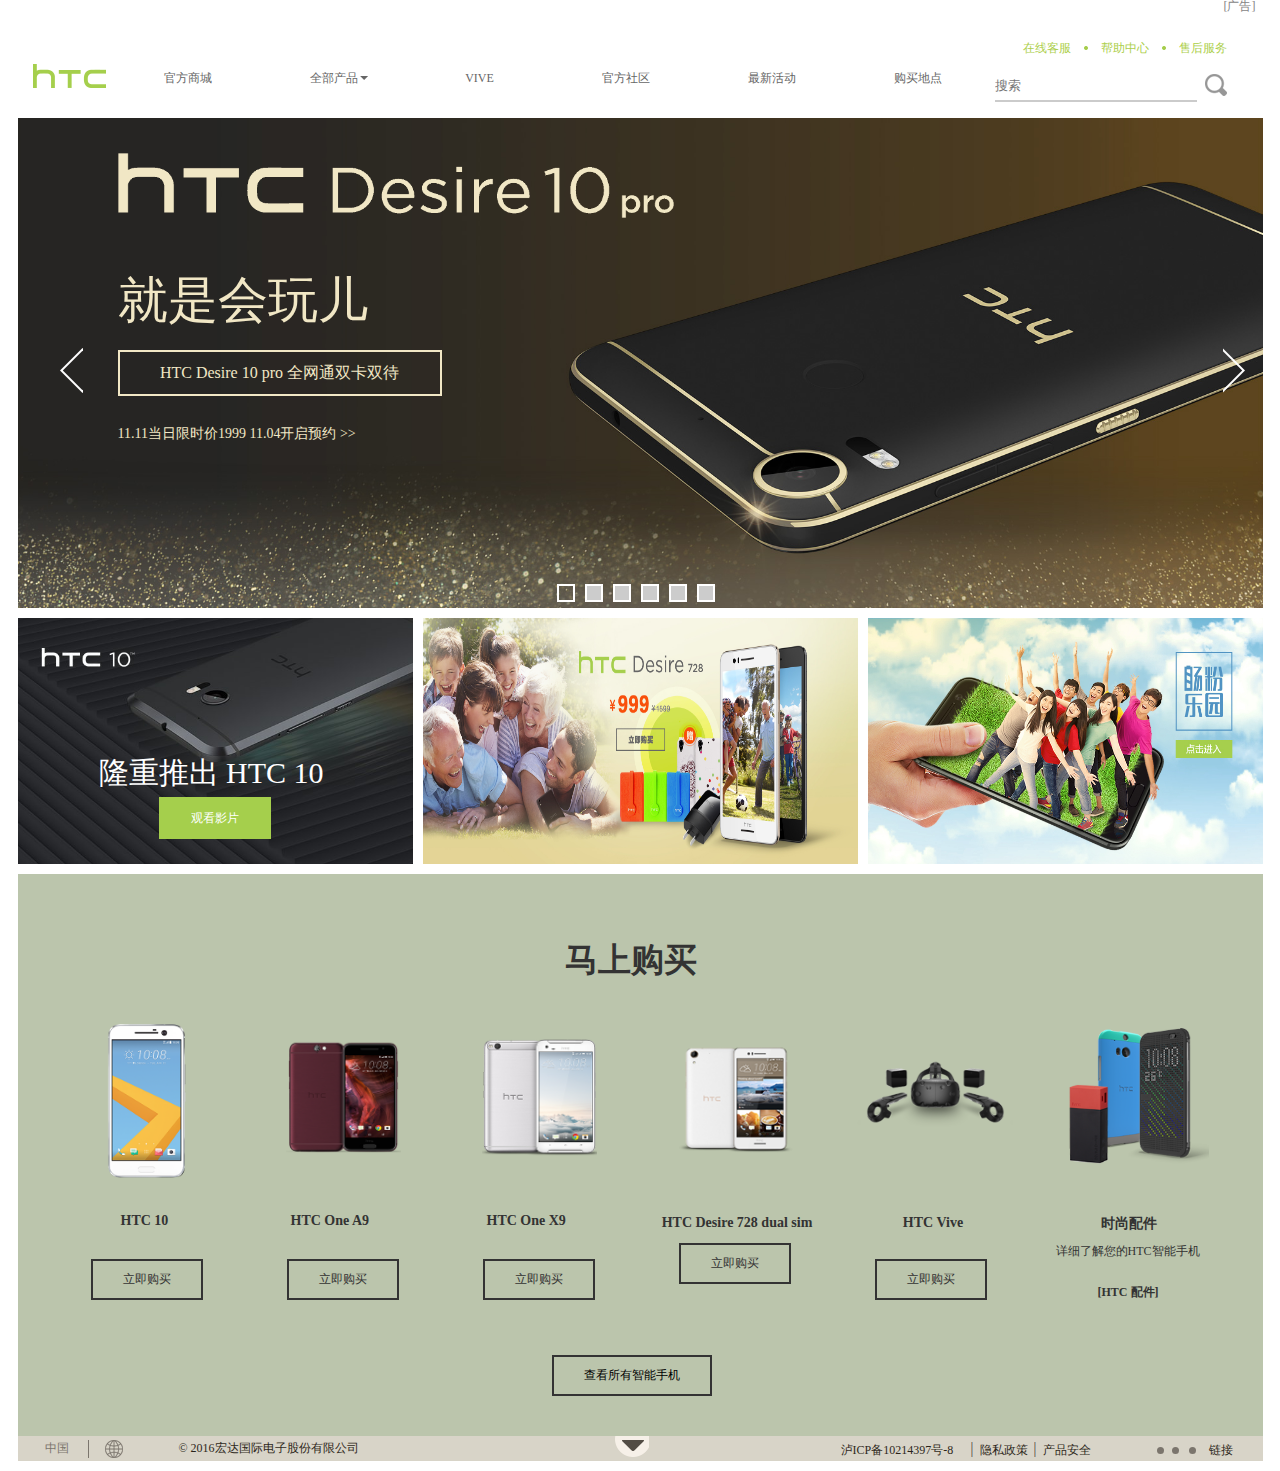
<file: 1631maxiangxu/project/index.html>
<!DOCTYPE html>
<html lang="en">
    <head>
        <meta charset="utf-8">

    </head>
   	<link rel="stylesheet" type="text/css" href="css/public.css">
    <link rel="stylesheet" type="text/css" href="css/index.css">
    <script type="text/javascript" src="js/jquery-1.10.1.min.js"></script>
    <script type="text/javascript" src="js/index.js"></script>
    <script type="text/javascript" src="js/jquery.cookie.js"></script>
    <body>
    <title class = "dddd">HTC 中国</title>
    	<div id = "top">
            <div class = "top-ad con">
                <a href="#">[广告]</a>
            </div>
    		<div class = "top-con con">
    			<img src="img/htc-logo.png"> 
                <ul class = "top-ul1">
                    <li class="top-li1"><a href="store.html">官方商城</a></li>
                    <li class="top-li2"><a href="#"><span class="top-span1"></span>全部产品</a>
                        <div class = "top-down">
                            <div class="top-down-left">
                                <div class="top-down-div">
                                    <p class="top-down-div-p1">_智能手机</p>
                                    <p>_相机</p>
                                    <p>_VIVE</p>
                                    <p>_配件</p>
                                </div>
                            </div>
                             <div class="top-down-right">
                                <div class="top-down-right-dl1 mm">
                                   <img src="img/htc-10-global-glacier-silver-2v-listing.png" class="top-down-right-dl1-img">
                                        <p class="top-down-right-dl1-p1">HTC 10</p>
                                        <p class="top-down-right-dl1-p2">实力觉醒</p>
                                </div>
                                <div class="top-down-right-dl2 mm">
                                   <img src="img/htc-10-global-glacier-silver-2v-listing.png" class="top-down-right-dl1-img">
                                        <p class="top-down-right-dl1-p1">HTC 10 lifestyle</p>
                                        <p class="top-down-right-dl1-p2">实力觉醒</p>
                                </div>
                                <div class="top-down-right-dl3 mm">
                                   <img src="img/htc-one-x9-global-opal-silver-2v-listing.png" class="top-down-right-dl1-img">
                                        <p class="top-down-right-dl1-p1">HTC One X9</p>
                                        <p class="top-down-right-dl1-p2">靠谱 才出众</p>
                                </div>
                                <div class="top-down-right-dl4 mm">
                                   <img src="img/htc-10-global-glacier-silver-2v-listing.png" class="top-down-right-dl1-img">
                                        <p class="top-down-right-dl1-p1">HTC One A9</p>
                                        <p class="top-down-right-dl1-p2">不从众 才出众</p>
                                </div>
                            </div>
                        </div>
                    </li>
                    <li class="top-li3"><a href="#">VIVE</a></li>
                    <li class="top-li4"><a href="#">官方社区</a></li>
                    <li class="top-li5"><a href="#">最新活动</a></li>
                    <li class="top-li6"><a href="#">购买地点</a></li>
                </ul>
                <form action="" class="top-form">
                    <input type = "text" placeholder = "搜索" class="top-ipt1">
                    <input type = "button" class="top-ipt2" >
                </form>
                <ul class="top-ul2">
                    <li><a href="store.html">在线客服</a></li>
                    <span></span>
                    <li><a href="store.html">帮助中心</a></li>
                    <span></span>
                    <li><a href="store.html">售后服务</a></li>
                </ul>
    		</div>
    	</div>

     <div id = "banner">
           <div class="banner-con">
                    <div class="banner-con-six xx">
                       <img src="img/home-prom2-150531-kv.jpg">
                     <div class="banner-con-yi-pro">
                         <img src="img/htc-desire-10-pro-logo-rev-gold.png">
                         <p>就是玩会</p>
                         <a href="store.html">HTC Desire 10 pro 全网通双卡双待</a>
                         <a href="store.html">11.11当日限时价1999 11.04开启预约 >></a>
                     </div>
                   </div>
                   <div class="banner-con-one xx">
                       <img src="img/htc-desire-10-pro-hp-tile-wide-bg2.jpg">
                       <div class="banner-con-yi-pro">
                          <img src="img/htc-desire-10-pro-logo-rev-gold.png">
                          <p>就是会玩儿</p>
                          <a href="#" class="banner-con-yi-pro-a1">HTC Desire 10 pro 全网通双卡双待</a>
                          <a href="store.html" class="banner-con-yi-pro-a2">11.11当日限时价1999 11.04开启预约 >></a>
                       </div>
                   </div>
                   <div class="banner-con-two xx">
                       <img src="img/htc-10-homepage-2.jpg">
                       <div class="banner-con-yi-pro">
                          <p class="banner-con-yi-pro-p1">让十力更强大</p>
                          <p class="banner-con-yi-pro-p2">HTC 10 震撼上市</p>
                          <a href="store.html">立即购买</a>
                       </div>
                   </div>
     
                   <div class="banner-con-three xx">
                       <img src="img/Desire830_CN_Banner_b.jpg">
                       <div class="banner-con-yi-pro">
                         <img src="img/htc-desire-10-pro-logo-rev-gold.png">
                         <p></p>
                         <a href="store.html"></a>
                         <a href="store.html"></a>
                       </div>
                   </div>
     
                   <div class="banner-con-four xx">
                       <img src="img/VivePort.jpg">
                       <div class="banner-con-yi-pro">
                          
                          <p></p>
                          <a href="store.html">访问VIVEPORT</a>
                          
                      </div>
                   </div>
     
                   <div class="banner-con-five xx">
                       <img src="img/CN-vive-banner-BG.jpg">
                       <div class="banner-con-yi-pro">
                         <p class="banner-con-yi-pro-p1">全球广受赞誉的虚拟现实设备，</p>
                         <p class="banner-con-yi-pro-p2">HTC Vive 为您呈现了可视、可感、可触、可听的全新体验</p>
                         <p class="banner-con-yi-pro-p3">雇佣兵、画境、51VR三款荣获VR内容大赛奖项的经典作品，</p>
                         <p class="banner-con-yi-pro-p4">限量附赠，先到先得，等你来体验</p>
                         <a href="store.html">订购 Vive</a>
                       </div>
                   </div>
     
                   <div class="banner-con-six xx">
                       <img src="img/home-prom2-150531-kv.jpg">
                     <div class="banner-con-yi-pro">
                         <img src="img/htc-desire-10-pro-logo-rev-gold.png">
                         <p>就是玩会</p>
                         <a href="store.html">HTC Desire 10 pro 全网通双卡双待</a>
                         <a href="store.html">11.11当日限时价1999 11.04开启预约 >></a>
                     </div>
                   </div>
     
                    <div class="banner-con-one xx">
                       <img src="img/htc-desire-10-pro-hp-tile-wide-bg2.jpg">
                       <div class="banner-con-yi-pro">
                          <img src="img/htc-desire-10-pro-logo-rev-gold.png">
                          <p>就是会玩儿</p>
                          <a href="store.html" class="banner-con-yi-pro-a1">HTC Desire 10 pro 全网通双卡双待</a>
                          <a href="store.html" class="banner-con-yi-pro-a2">11.11当日限时价1999 11.04开启预约 >></a>
                       </div>
                   </div>
           </div>
           <ul class="banner-ul">
               <li class="banner-ul-cur"></li>
               <li></li>
               <li></li>
               <li></li>
               <li></li>
               <li></li>
           </ul>
           <p class="banner-pleft"><img src="img/slider-arrow-left.png" alt=""></p>
           <p class="banner-pright"><img src="img/slider-arrow-right.png" alt=""></p>
     </div>
     
     <div id = "reveal">
         <div class="reveal-con con">
           <ul class="reveal-con-ul">
           </ul>
         </div>
     </div>
     
     <div id = "buy">
       <div class="buy-con">
         <p class="buy-con-p">马上购买</p>
         <div class="buy-con-div">
           <div class="buy-con-div-1"></div>
           <div class="buy-con-div-2"></div>
           <div class="buy-con-div-3"></div>
           <div class="buy-con-div-4"></div>
           <div class="buy-con-div-5"></div>
           <div class="buy-con-div-6"></div>
         </div>
         <a href="store.html" class="buy-con-a">查看所有智能手机</a>
       </div>
     </div>
     
     <div id = "bottom">
       <div class = "bottom-con">
         <div class = "bottom-con-top">
           <div class="bottom-con-top-d1">
             <a href="store.html" class="bottom-con-top-div-a1">中国</a>
             <span></span>
             <a href="store.html" class="bottom-con-top-div-a2"><img src="img/globe_nbg.png"alt=""></a>
             <p>&copy; 2016宏达国际电子股份有限公司</p>
           </div>
           <div class="bottom-con-top-d2"></div>
           <div class="bottom-con-top-d3">
             <a href="store.html" class="bottom-con-top-d3-a1">泸ICP备10214397号-8</a>
             <span class="bottom-con-top-d3-s1"></span>
             <a href="store.html" class="bottom-con-top-d3-a2">隐私政策</a>
             <span class="bottom-con-top-d3-s2"></span>
             <a href="store.html" class="bottom-con-top-d3-a3">产品安全</a>
             <a href="store.html" class="bottom-con-top-d3-a4"></a>
             <a href="store.html" class="bottom-con-top-d3-a5"></a>
             <a href="store.html" class="bottom-con-top-d3-a6"></a>
             <a href="store.html" class="bottom-con-top-d3-a7">链接</a>
           </div>
         </div>
         <div class = "bottom-con-bot">
           <div class = "bottom-con-bot-d1">
           <div class = "bottom-con-bot-d1-yi">
               <p>全部产品</p>
               <a href="">HTC 智能手机</a>
               <a href="">HTC 如影</a>
               <a href="">HTC 配件</a>
               <a href="">缐下門店</a>
           </div>
           <div class = "bottom-con-bot-d1-er">
               <p>HTC Club</p>
               <a href="">官方社区</a>
           </div>
           <div class = "bottom-con-bot-d1-san">
               <p>创新</p>
               <a href="">创新</a>
               <a href="">UltraPixal 摄像头</a>
               <a href="">HTC 迁移</a>
               <a href="">HTC Connect</a>
           </div>
          </div>
          <div class = "bottom-con-bot-d2">
             <div class = "bottom-con-bot-d2-yi">
                 <p>官方商城</p>
                 <a href="">全部手机</a>
                 <a href="">配件专区</a>
                 <a href="">售后服务</a> 
             </div>
             <div class = "bottom-con-bot-d2-er">
                 <p>关于 HTC</p>
                 <a href="">新闻稿</a>
                 <a href="">公司概览</a>
                 <a href="">管理层</a>
                 <a href="">企业责任</a>
             </div>
          </div>
          <div class = "bottom-con-bot-d3">
             <div class = "bottom-con-bot-d3-yi">
                 <p>活动专区</p>
                 <a href="">进行中的活动</a>           
             </div>
              <div class = "bottom-con-bot-d3-er">
                 <p>网络</p>
                 <a href="">HTC Vive官方网站</a>
                 <a href="">HTC Blog</a>
                 <a href="">HTC Dev</a>
                 <a href="">HTC Pro</a>
                 <a href="">HTC Research</a>
                 <a href="">Get Started</a>  
             </div>
          </div>
          <div class = "bottom-con-bot-d4">
             <div class = "bottom-con-bot-d4-yi">
                 <p>技术支持</p>
                 <a href="">软件下载</a>
                 <a href="">产品保固说明</a>
                 <a href="">客户服务中心</a>
                 <a href="">中国-香港维修注册</a> 
                 <a href="">客服自助平台</a>  
             </div>
              <div class = "bottom-con-bot-d4-er">
                 <p>人才招募</p>
                 <a href="">加入我们</a> 
             </div>
          </div>
          <div class = "bottom-con-bot-d5">
            <h1></h1>
            <p>copyright 2016宏达国际电子股份有限公司。著作权所有，并保留一切权利。</p>
            <a href="store.html" class = "bottom-con-bot-d5-a1">使用条款与客户隐私政策</a>
            <a href="store.html">泸ICP备10214397号-3</a>
           </div>
         </div>
       </div>
     </div>
         </body>
     </hdml>
</file>
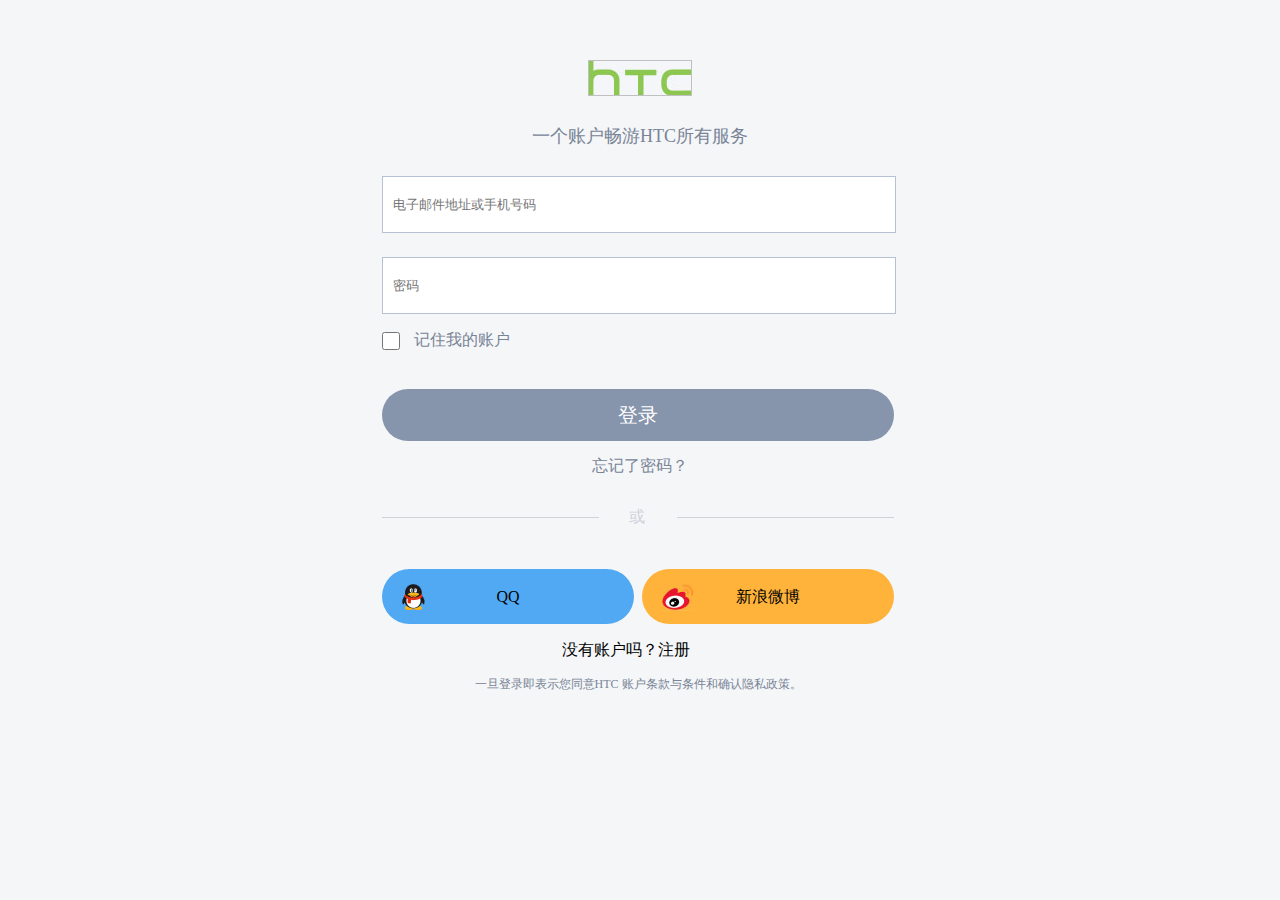
<file: 1631maxiangxu/project/enter.html>
<!DOCTYPE html>
<html lang="en">
    <head>
        <meta charset="utf-8">
    </head>
    <link rel="stylesheet" type="text/css" href="css/enter.css">
    <script type="text/javascript" src="js/jquery-1.10.1.min.js"></script>
    <script type="text/javascript" src="js/jquery.cookie.js"></script>
    <script type="text/javascript" src="js/enter.js"></script>
    <body>
    	<div id="box">
    		<img class="img1">
			<p class="p1">一个账户畅游HTC所有服务</p>
			<input type = "text" class="ipt1" placeholder = "电子邮件地址或手机号码">
			<input type = "password" class="ipt2" placeholder = "密码">
			<input type="checkbox" class="ipt3">
			<p class="p2">记住我的账户</p>
			<div class="ipt4">登录</div>
			<p class="p3">忘记了密码？</p>
			<div class="ipt5">
				<span class = "ipt5-s1"></span>
				<p>或</p>
				<span class = "ipt5-s2"></span>
			</div>
			<div class="ipt6">
				<div class="ipt6-d1">QQ
					<span></span>
				</div>
				<div class="ipt6-d2">新浪微博
					<span></span>
				</div>
			</div>
			<div class="ipt7">				
				<span>没有账户吗？</span>
				<a href="http://10.9.160.91/project/register.html">注册</a>
			</div>
			<div class="p4">一旦登录即表示您同意HTC 账户条款与条件和确认隐私政策。</div>
    	</div>
    </body>
</html>
</file>
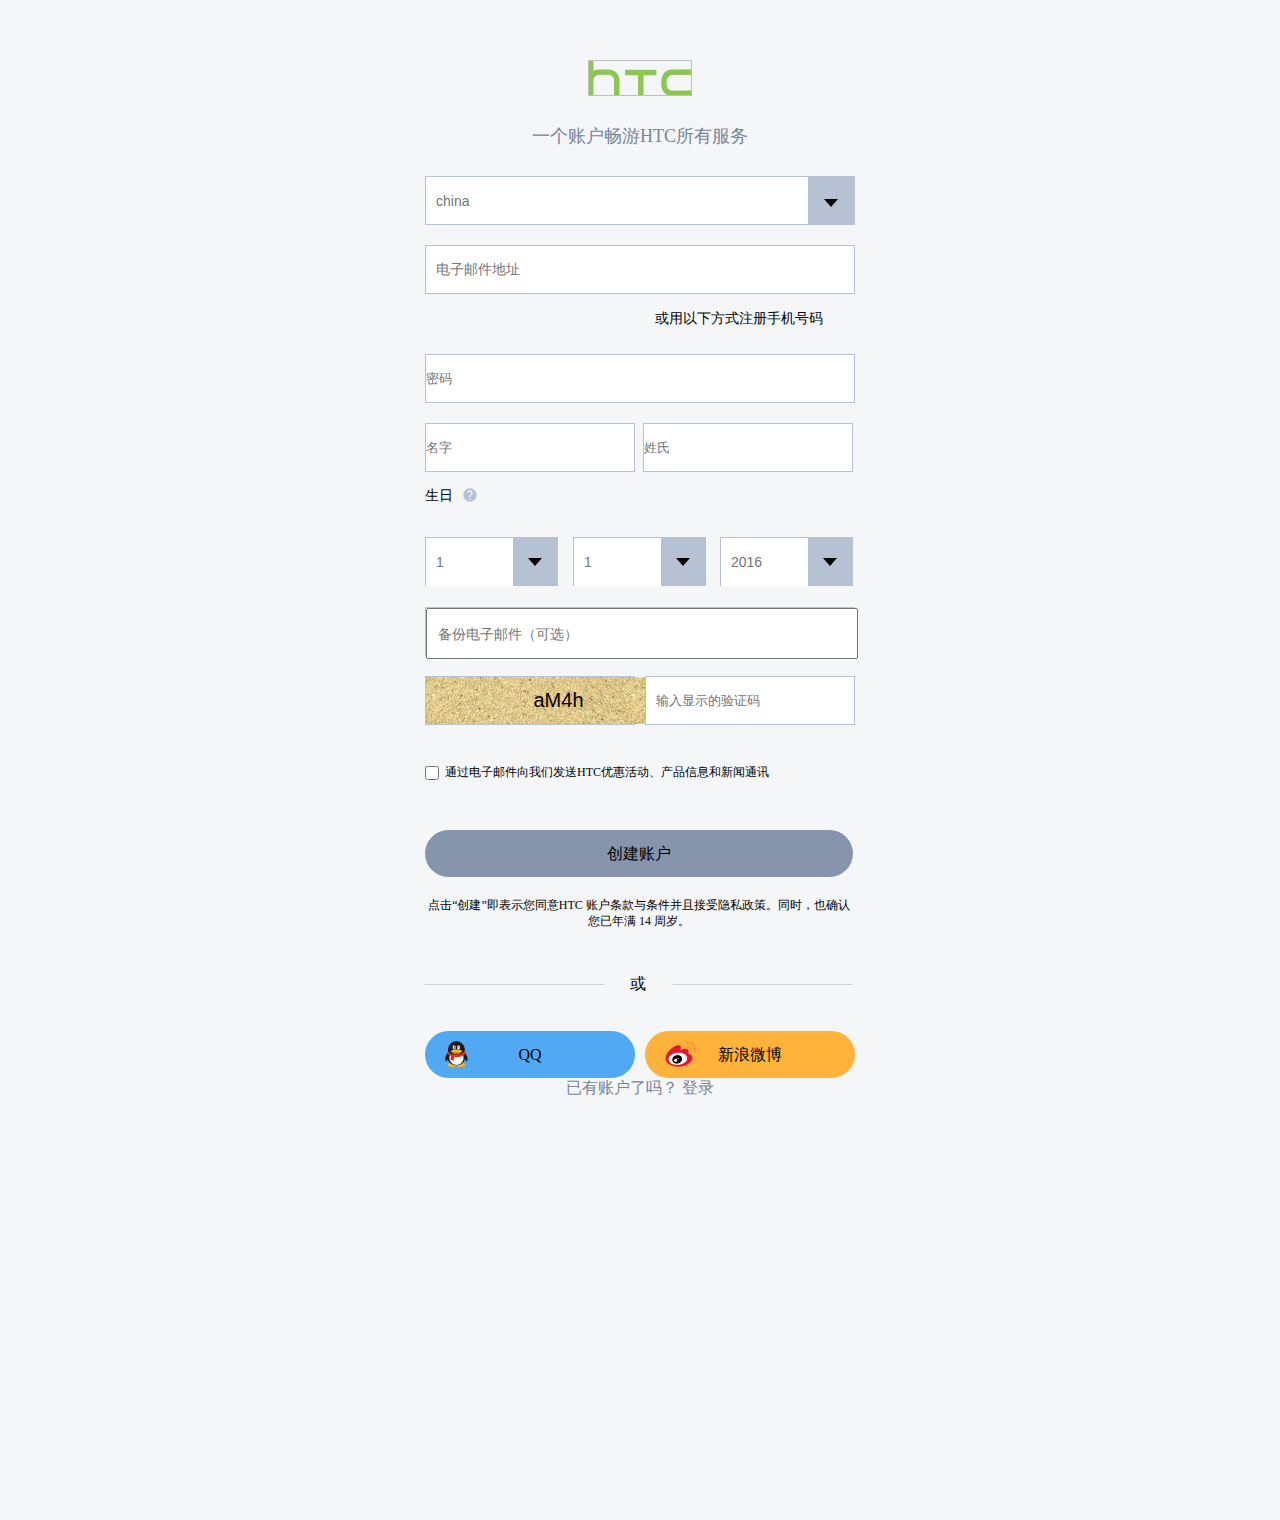
<file: 1631maxiangxu/project/register.html>
<!DOCTYPE html>
<html lang="en">
    <head>
        <meta charset="utf-8">
    </head>
    <link rel="stylesheet" type="text/css" href="css/register.css">
    <script type="text/javascript" src="js/jquery-1.10.1.min.js"></script>
    <script type="text/javascript" src="js/jquery.cookie.js"></script>
    <script type="text/javascript" src="js/register.js"></script>
    <body>
		<div id = "box">
			<img class="img1">
			<p class="p1">一个账户畅游HTC所有服务</p>
<!--显示国家和电话区号 -->			
			<div class="langue pp"> <!-- 提示 中国 电话区号 -->
				<div class="langue-ipt1">
					<input type="text" class="langue-ipt4" placeholder = "china">
				</div>
				<div class="langue-ipt2">
					<span></span>
				</div>
				<ul class="langue-ipt3"></ul>

			</div>
<!-- 电子邮箱地址或电话号注册 -->			
			<div class="email pp">   <!-- 输入邮箱电话号 -->
				<input type="text" class="email-ipt1" placeholder = "电子邮件地址">
				<ul class="email-ipt2"></ul>
			</div>
				
			<p class="email-p">email错误提示信息</p>   <!-- email错误提示信息 -->
<!-- 手机邮箱切换- -->
			<div class="elect1">  <!-- 切换邮箱和手机号 -->
				<p>或用以下方式注册</p>
				<a href="#"></a>
			</div>
<!--输入密码- -->			
			<div class="psword pp">  <!-- 输入密码 -->
				<input type="password" class="psword-ipt1" placeholder = "密码">	
			</div>
			<p class="psword-p">错误提示信息</p>  <!-- 密码错误提示信息 -->
			<div class="name">
				<input type="text" class="na" placeholder = "名字">
				<input type="text" class="me" placeholder = "姓氏">
			</div>
<!-- -生日提示信息 -->
			<div class="fate">
				<p class="fate-p1">生日</p>
				<span></span>
				<p class="fate-p2">必须满14周岁才可以注册，您的生日用于重置密码，其他人不会看到。</p>
			</div>
<!-- 日- -->			
			<div class="month aa">
				<div class="aa-ipt1 month-ipt1">
					<input type="text" class="aa-ipt4 month-ipt4" placeholder = "1">
				</div>
				<div class="aa-ipt2 month-ipt2">
					<span></span>
				</div>
				<div class="aa-ipt3 month-ipt3"></div>
			</div>
<!-- 月- -->			
			<div class="sun aa">
				<div class="aa-ipt1 sun-ipt1">
					<input type="text" class="aa-ipt4 sun-ipt4" placeholder = "1">
				</div>
				<div class="aa-ipt2 sun-ipt2">
					<span></span>
				</div>
				<div class="aa-ipt3 sun-ipt3"></div>
			</div>
<!-- -年 -->			
			<div class="age aa">
				<div class="aa-ipt1 age-ipt1">
					<input type="text" class="aa-ipt4 age-ipt4" placeholder = "2016">
				</div>
				<div class="aa-ipt2 age-ipt2">
					<span></span>
				</div>
				<div class="aa-ipt3 age-ipt3"></div>
			</div>	
<!-- 备份电子邮件- -->								
			<div class="backup pp">
				<input type="text" class="backup-ipt1" placeholder = "备份电子邮件（可选）">
			</div>
			<p class="backup-p">备份邮件错误提示</p>
<!-- 显示验证码- -->			
			<div class="code">
				<input type="text" class="code-ipt1">
		
			</div>
<!-- -输入显示的验证码- -->			
			<div class="reveal">
				<input type="text" class="reveal-ipt1" placeholder = "输入显示的验证码">
			</div>

			<p class="reveal-p"></p>
<!-- 单选框+文字提示 -->
			<div class="elect">
				<input type="checkbox" class="elect-ipt1">
				<p>通过电子邮件向我们发送HTC优惠活动、产品信息和新闻通讯</p>
			</div>
<!-- 创建账户- -->
			<div class="acc">
			创建账户	
			</div>
<!-- - -->
			<p class="bot2">
			点击“创建”即表示您同意HTC 	账户条款与条件并且接受隐私政策。同时，也确认您已年满 14 周岁。
			</p>
<!-- 横线- -->
			<div class="or">
				<p class="or-p1"></p>
				<span>或</span>
				<p class="or-p2"></p>
			</div>
<!-- qq- -->
			<div class="qq">	QQ
				<span></span>
			</div>
<!-- wb- -->
			<div class="wb">新浪微博
				<span></span>
			</div>
<!-- 转换- -->
			<div class="zh">
				<span>已有账户了吗？</span>
				<a href="http://10.9.160.91/project/enter.html#">登录</a>
			</div>
		</div>
    </body>
</html>
</file>
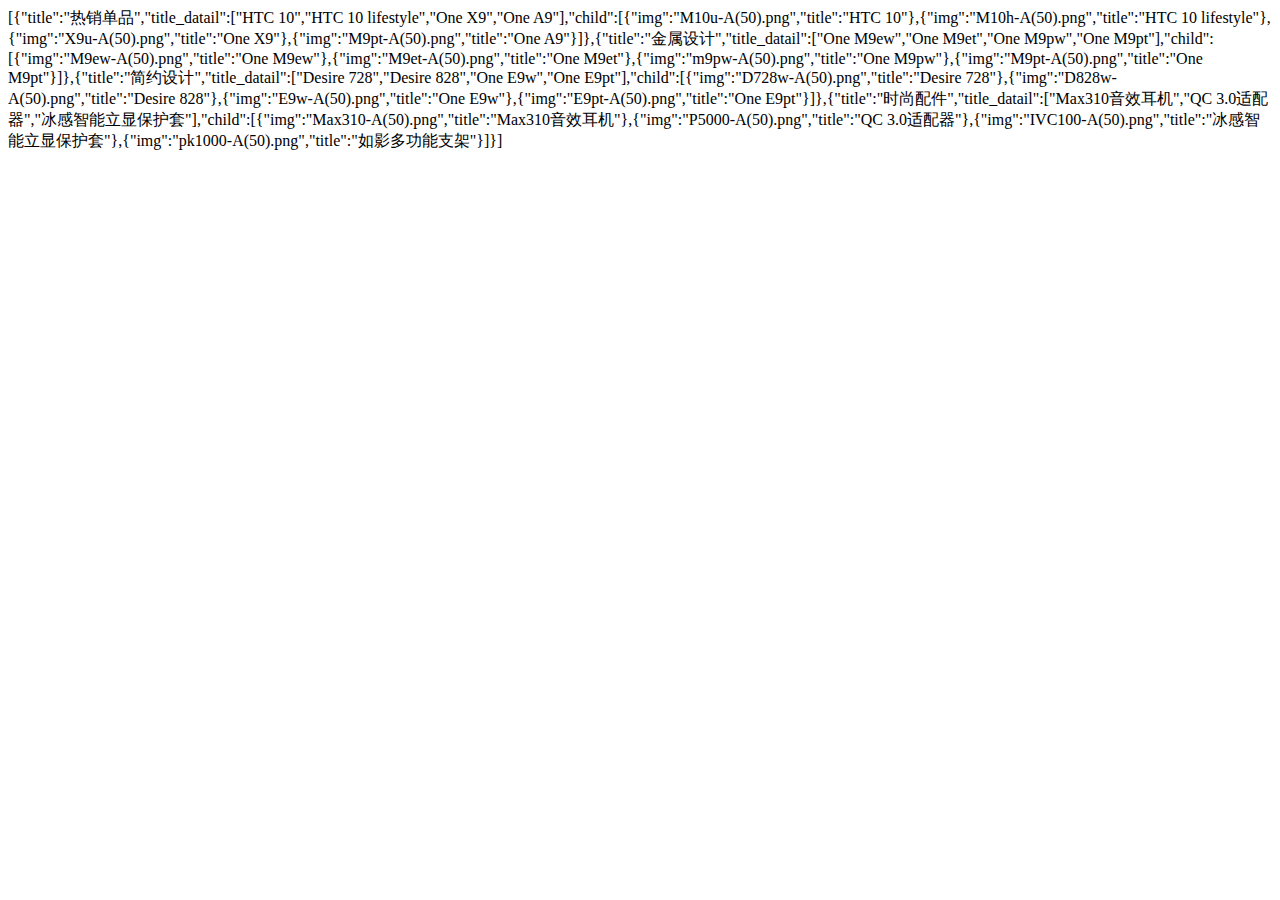
<file: 1631maxiangxu/project/json/菜单及二级菜单json.html>
<!DOCTYPE html>
<html lang="en">
    <head>
        <meta charset="utf-8">
    </head>
    <script type="text/javascript">
    var obj = {
    	title: "热销单品",
    	title_datail:["HTC 10","HTC 10 lifestyle","One X9","One A9"],
    	child:[{
	    		img:"M10u-A(50).png",
	    		title:"HTC 10"
    		},{
    			img:"M10h-A(50).png",
    			title:"HTC 10 lifestyle"	
    		},{
    			img:"X9u-A(50).png",
    			title:"One X9"
    		},{
    			img:"M9pt-A(50).png",
    			title:"One A9"
    		}]
    }

    var obj2 = {
    	title:"金属设计",
    	title_datail:["One M9ew","One M9et","One M9pw","One M9pt"],
    	child:[{
    			img:"M9ew-A(50).png",
    			title:"One M9ew"
    		},{
    			img:"M9et-A(50).png",
    			title:"One M9et"
    		},{
    			img:"m9pw-A(50).png",
    			title:"One M9pw"
    		},{
    			img:"M9pt-A(50).png",
    			title:"One M9pt"
    		}]
    } 
	var obj3 = {
    	title:"简约设计",
    	title_datail:["Desire 728","Desire 828","One E9w","One E9pt"],
    	child:[{
    			img:"D728w-A(50).png",
    			title:"Desire 728"
    		},{
    			img:"D828w-A(50).png",
    			title:"Desire 828"
    		},{
    			img:"E9w-A(50).png",
    			title:"One E9w"
    		},{
    			img:"E9pt-A(50).png",
    			title:"One E9pt"
    		}]
    } 
    var obj4 = {
    	title:"时尚配件",
    	title_datail:["Max310音效耳机","QC 3.0适配器","冰感智能立显保护套"],
    	child:[{
    			img:"Max310-A(50).png",
    			title:"Max310音效耳机"
    		},{
    			img:"P5000-A(50).png",
    			title:"QC 3.0适配器"
    		},{
    			img:"IVC100-A(50).png",
    			title:"冰感智能立显保护套"
    		},{
    			img:"pk1000-A(50).png",
    			title:"如影多功能支架"
    		}]
    } 


		var arr = [obj, obj2, obj3, obj4];

		var str = JSON.stringify(arr);
		document.write(str);




    </script>
    <body>
    </body>
</html>
</file>
<file: 1631maxiangxu/project/css/public.css>
body,ol,ul,h1,h2,h3,h4,h5,h6,p,th,td,dl,dd,form,fieldset,legend,input,textarea,select{margin:0;padding:0}
img{border:0;display:block;}
ul,ol,li{list-style:none;}
a{text-decoration:none;color:#000}
h1,h2,h3,h4,h5,h6{font-size:12px;font-weight:100;}
.clearfix:after{content:".";display:block;clear:both;height:0;overflow:hidden;visibility:hidden;}
.con{width:1263px;margin: 0 auto;} 

#top{height: 118px;position: relative;z-index: 2;}
#top .top-ad{height: 18px;background:#fff;}
#top .top-ad a{font-size: 12px;line-height: 12px;color: #868585;height: 12px;width: 36px;
				float: right;margin-right: 12px;}
#top .top-con{height: 100px;background:#fff;position: relative;}
#top .top-con img{ height: 24px; width:73px;position: absolute;left: 24px;bottom: 30px;}
#top .top-con .top-ul1{width: 876px;height:100px ;margin-left: 106px;float: left;background: #fff;}
#top .top-con .top-ul1 li{float: left;width: 146px;text-align: center;height: 100px;}
#top .top-con .top-ul1 li a{font-size: 12px;color: #666;position: relative;top: 50px;}
#top .top-con .top-ul1 li a:hover{color:#a5cf4c;}
#top .top-con .top-ul1 .top-li2 a span{background:url(../img/sjs.jpg) no-repeat;width: 8px;height: 4px;display: block;position: absolute;left: 50px;top:5px;}
#top .top-con form{width: 240px;height: 30px;float: left;position: absolute;right: 37px;bottom:18px;}
#top .top-con form .top-ipt1{width: 202px;height: 30px;border: 0;border-bottom: 2px solid #cbcbcb;background: #fff;float: left;}
#top .top-con form .top-ipt2{width: 38px;height: 30px;background: url(../img/magnify.png) no-repeat center;border: 0}
#top .top-con .top-ul2{width: 210px;height: 12px;position: absolute;right: 39px;top:24px;background: #fff;}
#top .top-con .top-ul2 a{float: left;font-size: 12px;line-height: 12px;color: #adcf4c}
#top .top-con .top-ul2 span{display:block;background: url(../img/top-dian.jpg) no-repeat center;width: 30px;height: 12px;float: left;}

#top .top-con .top-ul1 .top-li2 .top-down{width: 1263px;height:315px;position: absolute;left: 0;top: -240px;z-index: -2;}
#top .top-con .top-ul1 .top-li2 .top-down .top-down-left{width: 329px;height: 315px;background:url(../img/down-left.jpg);float: left;}
#top .top-con .top-ul1 .top-li2 .top-down .top-down-right{width: 934px;height: 315px;background: #f6f6f6;float: left;}
#top .top-con .top-ul1 .top-li2 .top-down .top-down-left .top-down-div{width: 83px;height: 200px;margin:86px 0 0 220px ;}
#top .top-con .top-ul1 .top-li2 .top-down .top-down-left .top-down-div p{font-size: 18px;float: right;color: #a5cf72;font-weight: 600;margin-top: 20px;}
#top .top-con .top-ul1 .top-li2 .top-down .top-down-left .top-down-div .top-down-div-p1{margin-top: 0}

#top .top-con .top-ul1 .top-li2 .top-down .top-down-right{width: 934px;height: 315px;background: #f6f6f6;float: left;}
#top .top-con .top-ul1 .top-li2 .top-down .top-down-right .mm{width: 154px;height: 218px;float: left;margin:32px 0 0 42px;}
#top .top-con .top-ul1 .top-li2 .top-down .top-down-right .mm .top-down-right-dl1-img{width: 154px;height: 160px;position:relative;top:0px;left:0px;}
#top .top-con .top-ul1 .top-li2 .top-down .top-down-right .top-down-right-dl1{margin-left: 19px;}
#top .top-con .top-ul1 .top-li2 .top-down .top-down-right .mm .top-down-right-dl1-p1{margin-top: 12px;font-weight: 600;color: #666666;}
#top .top-con .top-ul1 .top-li2 .top-down .top-down-right .mm .top-down-right-dl1-p2{margin-top: 12px;color: #666666;font-style: oblique;margin-top: 12px;}
</file>
<file: 1631maxiangxu/project/css/index.css>
body,ol,ul,h1,h2,h3,h4,h5,h6,p,th,td,dl,dd,form,fieldset,legend,input,textarea,select{margin:0;padding:0}
img{border:0;display:block;}
ul,ol,li{list-style:none;}
a{text-decoration:none;color:#000}
h1,h2,h3,h4,h5,h6{font-size:12px;font-weight:100;}
.clearfix:after{content:".";display:block;clear:both;height:0;overflow:hidden;visibility:hidden;}
.con{width:1263px;margin: 0 auto;}
#banner{width: 1245px;height: 490px;margin:10px auto;position: relative;overflow: hidden;margin-top:0; }
#banner .banner-con{height: 490px;width: 9960px;position: absolute;left: -1245px;}
#banner .banner-con .xx{float: left;}
#banner .banner-con .xx img{float: left;width: 1245px;height: 490px;}
#banner .banner-ul{width: 170px;height: 16px;position: absolute;bottom: 8px;left: 529px;}
#banner .banner-ul li{width: 14px;height: 14px;background: #cccccc;border: solid 2px #fff;float: left;margin-left: 10px;}
#banner .banner-ul .banner-ul-cur{background: 0;}
#banner .banner-con .banner-con-yi-pro{position: absolute;}
#banner .banner-con .banner-con-yi-pro img{width: 556px;height: 65px;position: absolute;left: 100px;top:35px;}
#banner .banner-con .banner-con-yi-pro p{width: 252px;height: 50px;color: #f1e7c5;position: absolute;top: 149px;left: 100px;font-size: 50px}
#banner .banner-con .banner-con-yi-pro .banner-con-yi-pro-a1{width: 320px;height: 42px;color:#f1e7c5;border: solid 2px #f1e7c5;font-size: 16px;text-align: center;line-height: 42px;display: block;position: absolute;top: 232px;left: 100px;}
#banner .banner-con .banner-con-yi-pro .banner-con-yi-pro-a2{font-size: 14px;color:#f1e7c5;position: absolute;top: 307px;left: 100px;width: 292px;}
#banner .banner-con .banner-con-two .banner-con-yi-pro .banner-con-yi-pro-p1{width: 275px;height: 44px;font-size: 44px;color: #333;position: absolute;top: 99px;left: 148px;}
#banner .banner-con .banner-con-two .banner-con-yi-pro .banner-con-yi-pro-p2{width: 356px;height: 44px;font-size: 44px;color: #333;position: absolute;top: 155px;left: 148px;}
#banner .banner-con .banner-con-two .banner-con-yi-pro a{font-size: 20px;width: 170px;height: 54px;background: #a5cf4c;color: #fff;display: block;position: absolute;top: 220px;left: 148px;text-align: center;line-height: 54px;font-weight: 600;}
#banner .banner-con .banner-con-four .banner-con-yi-pro a{font-size: 20px;width: 236px;height: 52px;color: #fff;background: #00b5e0;display: block;position: absolute;top: 100px;left: 533px;text-align: center;line-height: 52px;font-weight: 600;}
#banner .banner-con .banner-con-five .banner-con-yi-pro .banner-con-yi-pro-p1{width: 350px;height: 24px;font-size: 24px;color: #000;position: absolute;top: 192px;left:124px;}
#banner .banner-con .banner-con-five .banner-con-yi-pro .banner-con-yi-pro-p2{width: 620px;height: 24px;font-size: 24px;color: #000;position: absolute;top: 228px;left:124px;}
#banner .banner-con .banner-con-five .banner-con-yi-pro .banner-con-yi-pro-p3{width: 357px;height: 12px;font-size: 12px;color: #333;position: absolute;top: 270px;left:124px;}
#banner .banner-con .banner-con-five .banner-con-yi-pro .banner-con-yi-pro-p4{width: 200px;height: 12px;font-size: 12px;color: #333;position: absolute;top:288px;left:124px;}
#banner .banner-con .banner-con-five .banner-con-yi-pro a{width: 188px;height: 52px;font-size: 20px;text-align: center;line-height: 52px;font-weight: 600;position: absolute;background:#00b5e0;top: 322px;left:124px;color: #fff;}
#banner .banner-pleft{width: 20px;height: 40px;position: absolute;left: 20px;top: 230px;cursor: pointer;}
#banner .banner-pright{width: 20px;height: 40px;position:absolute;right: 20px;top: 230px;cursor: pointer;}


#reveal{height: 246px;}
#reveal .reveal-con{height: 246px;width: 1245px}
#reveal .reveal-con .reveal-con-ul .reveal-con-ul-li1{position: relative;}
#reveal .reveal-con .reveal-con-ul .reveal-con-ul-li2{position: relative;}
#reveal .reveal-con .reveal-con-ul .reveal-con-ul-li3{position: relative;}
#reveal .reveal-con .reveal-con-ul .reveal-con-ul-li1 img{width: 395px;height: 246px;float: left;cursor: pointer;}
#reveal .reveal-con .reveal-con-ul .reveal-con-ul-li2 img{width: 435px;height: 246px;float: left;margin:0 10px;cursor: pointer;overflow: hidden;}
#reveal .reveal-con .reveal-con-ul .reveal-con-ul-li3 img{width: 395px;height: 246px;float: left;cursor: pointer;}
#reveal .reveal-con .reveal-con-ul .reveal-con-ul-li1 p{position: absolute;left: 81px;top: 135px;font-size: 30px;color: #fff;display: block;}
#reveal .reveal-con .reveal-con-ul .reveal-con-ul-li1 a{position: absolute;left: 0;width: 112px;height: 42px;background: #a5cf4c;font-size: 12px;color: #fff;left: 141px;top: 179px;text-align: center;line-height: 42px;}
#reveal .reveal-con .reveal-con-ul .reveal-con-ul-li2 p{position: absolute;display: none;}
#reveal .reveal-con .reveal-con-ul .reveal-con-ul-li2 a{position: absolute;left: 0;display: none;}
#reveal .reveal-con .reveal-con-ul .reveal-con-ul-li3 p{position: absolute;display: none;}
#reveal .reveal-con .reveal-con-ul .reveal-con-ul-li3 a{position: absolute;left: 0;display: none;}


#buy{height: 562px;}
#buy .buy-con{width: 1245px;height: 562px;background: #bbc5ac;margin: 0 auto;margin-top: 10px;position: relative;}
#buy .buy-con .buy-con-p{font-size: 33px;color: #333333;position: absolute;left: 547px;top:64px;font-weight: 600;}
#buy .buy-con .buy-con-a{width: 156px;height: 37px;border: solid 2px #333;font-size: 12px;text-align: center;line-height: 37px;display: block;position: absolute;bottom: 40px;left: 534px;}
#buy .buy-con .buy-con-div .buy-con-div-1{cursor: pointer;width: 186px;height: 284px;position: absolute;bottom:132px;left: 40px;}
#buy .buy-con .buy-con-div .buy-con-div-1 img{width: 82px;height: 167px;margin-left: 48px;}
#buy .buy-con .buy-con-div .buy-con-div-1 p{font-size: 14px;font-weight: 600;margin: 26px 0 0 63px;display: block;width: 56px;color: #333;}
#buy .buy-con .buy-con-div .buy-con-div-1 a{width: 108px;height: 37px;border: solid 2px #333;font-size: 12px;text-align: center;line-height: 37px;color: #333;display: block;margin-left: 33px;margin-top: 30px;}
#buy .buy-con .buy-con-div .buy-con-div-2{cursor: pointer;width: 186px;height: 284px;position: absolute;bottom:132px;left: 236px;}
#buy .buy-con .buy-con-div .buy-con-div-2 img{width:115px;height: 160px;margin-left: 32px;}
#buy .buy-con .buy-con-div .buy-con-div-2 p{font-size: 14px;color: #333;font-weight: 600;margin:33px 0 0 37px;}
#buy .buy-con .buy-con-div .buy-con-div-2 a{width: 108px;height: 37px;border: solid 2px #333;font-size: 12px;text-align: center;line-height: 37px;color: #333;display: block;margin-left: 33px;margin-top: 30px;}
#buy .buy-con .buy-con-div .buy-con-div-3{cursor: pointer;width: 186px;height: 284px;position: absolute;bottom:132px;left: 432px;}
#buy .buy-con .buy-con-div .buy-con-div-3 img{width:115px;height: 160px;margin-left: 32px;}
#buy .buy-con .buy-con-div .buy-con-div-3 p{font-size: 14px;color: #333;font-weight: 600;margin:33px 0 0 37px;}
#buy .buy-con .buy-con-div .buy-con-div-3 a{width: 108px;height: 37px;border: solid 2px #333;font-size: 12px;text-align: center;line-height: 37px;color: #333;display: block;margin-left: 33px;margin-top: 30px;}
#buy .buy-con .buy-con-div .buy-con-div-4{cursor: pointer;width: 186px;height: 284px;position: absolute;bottom:132px;left: 628px}
#buy .buy-con .buy-con-div .buy-con-div-4 img{width:115px;height: 160px;margin-left: 32px;}
#buy .buy-con .buy-con-div .buy-con-div-4 p{font-size: 14px;color: #333;font-weight: 600;margin-top:35px;text-align: center;width: 163px;margin-left: 10px;}
#buy .buy-con .buy-con-div .buy-con-div-4 a{width: 108px;height: 37px;border: solid 2px #333;font-size: 12px;text-align: center;line-height: 37px;color: #333;display: block;margin-left: 33px;margin-top: 12px;}
#buy .buy-con .buy-con-div .buy-con-div-5{cursor: pointer;width: 186px;height: 284px;position: absolute;bottom:132px;left: 824px;}
#buy .buy-con .buy-con-div .buy-con-div-5 img{width:156px;height: 150px;margin-left: 15px;}
#buy .buy-con .buy-con-div .buy-con-div-5 p{font-size: 14px;color: #333;font-weight: 600;margin-top:45px;text-align: center;width: 163px;margin-left: 10px;}
#buy .buy-con .buy-con-div .buy-con-div-5 a{width: 108px;height: 37px;border: solid 2px #333;font-size: 12px;text-align: center;line-height: 37px;color: #333;display: block;margin-left: 33px;margin-top: 28px;}
#buy .buy-con .buy-con-div .buy-con-div-6{cursor: pointer;width: 186px;height: 284px;position: absolute;bottom:132px;left: 1020px;}
#buy .buy-con .buy-con-div .buy-con-div-6 img{width:156px;height: 150px;margin-left: 15px;}
#buy .buy-con .buy-con-div .buy-con-div-6 p{font-size: 14px;color: #333;font-weight: 600;margin-top:45px;text-align: center;width: 163px;margin-left: 10px;}
#buy .buy-con .buy-con-div .buy-con-div-6 a{width: 160px;height: 37px;font-size: 12px;text-align: center;line-height: 37px;color: #333;display: block;margin-left: 10px;}
#buy .buy-con .buy-con-div .buy-con-div-6 h3{font-weight: 600;margin:14px 0 0 60px;color: #333}

#bottom{width: 1245px;height: 25px;margin: 0 auto;margin-bottom: 10px;overflow: hidden; position: relative;background: #c0c0c0}
#bottom .bottom-con{width:1245px;height: 25px;position: absolute;background: tan;top: 0px;}
#bottom .bottom-con .bottom-con-top{width: 1245px;height: 25px;background: #dadcd7;opacity: 0.8;overflow: hidden;}
#bottom .bottom-con .bottom-con-top .bottom-con-top-d1{width: 340px;height: 25px;margin-left: 27px;padding-top:4px;float: left;}
#bottom .bottom-con .bottom-con-top .bottom-con-top-d1 .bottom-con-top-div-a1{float: left;display: block;width: 27px;font-size: 12px;color: #666;}
#bottom .bottom-con .bottom-con-top .bottom-con-top-d1 .bottom-con-top-div-a2{float: left;height:18px; width:18px;}
#bottom .bottom-con .bottom-con-top .bottom-con-top-d1 span{display: block;float: left;width: 33px;height: 18px;background: url(../img/s1.jpg) no-repeat center center;}
#bottom .bottom-con .bottom-con-top .bottom-con-top-d1 p{font-size: 12px;color: #000;float: left;margin-left: 56px;}
#bottom .bottom-con .bottom-con-top .bottom-con-top-d2{width: 36px;height: 21px;background: url(../img/footer-arrow-up-down.png) no-repeat;cursor: pointer;background-position: 0px 0px;float: left;margin-left: 228px;display: block;}
#bottom .bottom-con .bottom-con-top .bottom-con-top-d3{width: 422px;height: 25px;float: right;margin-top: 6px;}
#bottom .bottom-con .bottom-con-top .bottom-con-top-d3 .bottom-con-top-d3-a1{display: block;width: 124px;font-size: 12px;color: #000;float: left;}
#bottom .bottom-con .bottom-con-top .bottom-con-top-d3 span{display: block;width: 15px;height: 15px;background: url(../img/s2.jpg) no-repeat center center;float: left;}
#bottom .bottom-con .bottom-con-top .bottom-con-top-d3 .bottom-con-top-d3-a2{display: block;width: 48px;font-size: 12px;color: #000;float: left;}
#bottom .bottom-con .bottom-con-top .bottom-con-top-d3 .bottom-con-top-d3-a3{display: block;width: 48px;font-size: 12px;color: #000;float: left;}
#bottom .bottom-con .bottom-con-top .bottom-con-top-d3 .bottom-con-top-d3-a4{display: block;width: 7px;height: 7px;background: #666;border-radius: 50%;float: left;margin-left: 66px;margin-top: 5px;}
#bottom .bottom-con .bottom-con-top .bottom-con-top-d3 .bottom-con-top-d3-a5{display: block;width: 7px;height: 7px;background: #666;border-radius: 50%;float: left;margin-left: 8px;margin-top: 5px;}
#bottom .bottom-con .bottom-con-top .bottom-con-top-d3 .bottom-con-top-d3-a6{display: block;width: 7px;height: 7px;background: #666;border-radius: 50%;float: left;margin-left: 10px;margin-top: 5px;}
#bottom .bottom-con .bottom-con-top .bottom-con-top-d3 .bottom-con-top-d3-a7{display: block;width: 28px;font-size: 12px;height: 15px;float: right;margin-right: 26px;}
#bottom .bottom-con .bottom-con-bot{width: 1245px;height: 387px;background: #333333;overflow: hidden;position: relative;}

#bottom .bottom-con .bottom-con-bot .bottom-con-bot-d1{width: 100px;height: 317px;float: left;margin: 37px 0 0 45px}
#bottom .bottom-con .bottom-con-bot .bottom-con-bot-d1 .bottom-con-bot-d1-yi{height: 108px;}
#bottom .bottom-con .bottom-con-bot p{font-size: 12px;color: #fff;font-weight: 600;}
#bottom .bottom-con .bottom-con-bot a{font-size: 12px;color: #fff;line-height: 24px;display: block;}
#bottom .bottom-con .bottom-con-bot a:hover{text-decoration:underline;}
#bottom .bottom-con .bottom-con-bot .bottom-con-bot-d1 .bottom-con-bot-d1-er{height: 38px;margin-top: 30px}
#bottom .bottom-con .bottom-con-bot .bottom-con-bot-d1 .bottom-con-bot-d1-san{height: 106px;margin-top: 30px}

#bottom .bottom-con .bottom-con-bot .bottom-con-bot-d2{width: 65px;height: 225px;float: left;margin: 37px 0 0 113px}
#bottom .bottom-con .bottom-con-bot .bottom-con-bot-d2 .bottom-con-bot-d2-yi{height: 84px;}
#bottom .bottom-con .bottom-con-bot .bottom-con-bot-d2 .bottom-con-bot-d2-er{height: 109px;margin-top: 30px;}

#bottom .bottom-con .bottom-con-bot .bottom-con-bot-d3{width: 109px;height: 202px;float: left;margin: 37px 0 0 134px}
#bottom .bottom-con .bottom-con-bot .bottom-con-bot-d3 .bottom-con-bot-d3-yi{height: 36px;}
#bottom .bottom-con .bottom-con-bot .bottom-con-bot-d3 .bottom-con-bot-d3-er{height: 155px;margin-top: 30px;}

#bottom .bottom-con .bottom-con-bot .bottom-con-bot-d4{width: 104px;height: 202px;float: left;margin: 37px 0 0 94px}
#bottom .bottom-con .bottom-con-bot .bottom-con-bot-d4 .bottom-con-bot-d4-yi{height: 133px;}
#bottom .bottom-con .bottom-con-bot .bottom-con-bot-d4 .bottom-con-bot-d4-er{height: 36px;margin-top: 30px;}

#bottom .bottom-con .bottom-con-bot .bottom-con-bot-d5{width: 308px;height: 136px;float: left;margin: 37px 0 0 113px}
#bottom .bottom-con .bottom-con-bot .bottom-con-bot-d5 h1{background: url(../img/botlogo.jpg) no-repeat left;width: 86px;height: 29px;}
#bottom .bottom-con .bottom-con-bot .bottom-con-bot-d5 p{width: 307px;height: 32px;}
#bottom .bottom-con .bottom-con-bot .bottom-con-bot-d5 .bottom-con-bot-d5-a1{margin-top: 20px;}
</file>
<file: 1631maxiangxu/project/css/enter.css>
body,ol,ul,h1,h2,h3,h4,h5,h6,p,th,td,dl,dd,form,fieldset,legend,input,textarea,select{margin:0;padding:0}
img{border:0;display:block;}
ul,ol,li{list-style:none;}
a{text-decoration:none;color:#000}
h1,h2,h3,h4,h5,h6{font-size:12px;font-weight:100;}
.clearfix:after{content:".";display:block;clear:both;height:0;overflow:hidden;visibility:hidden;}

body{background: #f4f6f8}
#box{width: 516px;height: 664px;margin:60px auto;position: relative;}
#box .img1{background: url(../img/zc1.jpg) no-repeat center center;width: 104px;height: 36px;margin:0 auto;}
#box .p1{font-size: 18px;color: #798496;width: 430px;height: 80px;line-height: 80px;text-align: center;margin: 0 auto;}

#box .ipt1{width: 512px;height: 55px;border: solid 1px #b6c1d3;text-indent: 10px;}
#box .ipt2{width: 512px;height: 55px;border: solid 1px #b6c1d3;margin-top: 24px;text-indent: 10px;}

#box .ipt3{width: 18px;height: 18px;margin-top: 18px;}
#box .p2{position: absolute;left: 32px;top: 270px;color: #798496;}
#box .ipt4{width: 512px;height: 52px;border-radius: 60px;background: #8694ac;margin-top: 35px;text-align: center;font-size: 20px;color: #fff;line-height: 52px;cursor: pointer;}
#box .p3{font-size: 16px;color: #798496;text-align: center;margin-top: 15px;}
#box .ipt5{width: 512px;height: 52px;margin-top: 40px;}
#box .ipt5 .ipt5-s1{width: 217px;height: 1px;background: #ced2d9;display: block;line-height: 52px;float: left;}
#box .ipt5 .ipt5-s2{width: 217px;height: 1px;background: #ced2d9;display: block;line-height: 52px;float: right;}
#box .ipt5 p{float: left;margin-left: 30px;margin-top: -10px;color: #ced2d9}

#box .ipt6{width: 512px;height: 55px;position: relative;}
#box .ipt6 .ipt6-d1{width: 252px;height: 55px;background: #51a9f3;text-align: center;border-radius: 60px;float: left;line-height: 55px;}
#box .ipt6 .ipt6-d1 span{background: url(../img/qq.jpg) no-repeat;display: block;width: 23px;height: 26px;position: absolute;left:20px;top: 15px;} 
#box .ipt6 .ipt6-d2{width: 252px;height: 55px;background: #ffb33b;text-align: center;border-radius: 60px;float: right;line-height: 55px;}
#box .ipt6 .ipt6-d2 span{background: url(../img/wb.jpg) no-repeat;display: block;width: 32px;height: 27px;position: absolute;left:280px;top: 15px;}

#box .ipt7{width: 512px;height: 52px;line-height: 52px;}
#box .ipt7 a{display: block;float: left;}
#box .ipt7 span{display: block;margin-left: 180px;float: left;}
#box .p4{width: 512px;font-size: 12px;color: #798496;text-align: center;}
</file>
<file: 1631maxiangxu/project/css/register.css>
body,ol,ul,h1,h2,h3,h4,h5,h6,p,th,td,dl,dd,form,fieldset,legend,input,textarea,select{margin:0;padding:0}
img{border:0;display:block;}
ul,ol,li{list-style:none;}
a{text-decoration:none;color:#000}
h1,h2,h3,h4,h5,h6{font-size:12px;font-weight:100;}
.clearfix:after{content:".";display:block;clear:both;height:0;overflow:hidden;visibility:hidden;}

body{background: #f4f6f8}
#box{width: 430px;height: 1400px;margin:60px auto;position: relative;}
#box .img1{background: url(../img/zc1.jpg) no-repeat center center;width: 104px;height: 36px;margin:0 auto;}
#box .p1{font-size: 18px;color: #798496;width: 430px;height: 80px;line-height: 80px;text-align: center;}
#box .pp{width: 428px;height: 47px;border: solid 1px #b6c1d3;position: relative;}
#box .langue .langue-ipt1{width: 372px;height: 47px;background: #fff;float: left;line-height: 47px;padding-left: 10px;}
#box .langue .langue-ipt2{width: 46px;height: 47px;background: #b6c1d3;float: left;border: 0;cursor: pointer;}
#box .langue .langue-ipt2 span{width: 14px;height: 8px;background: url(../img/zcsj.jpg) no-repeat;display: block;margin: 22px auto;}
#box .langue .langue-ipt3{width: 429px;height: 200px;position: absolute;border: solid 1px #b6c1d3;left: 0;top: 47px;margin-left: -1px;overflow:auto;background: #fff;display: none;overflow-x:hidden;z-index: 1}
#box .langue .langue-ipt3 li{width: 100%;height: 20px;margin-left: 5px;background: #fff;cursor: pointer;}
#box .langue .langue-ipt3 li a{display: block;width: 100%;height: 20px;font-size: 14px;line-height: 20px;}
#box .langue .langue-ipt3 li .a1{background: #f3f3f3;}
#box .langue .langue-ipt4{border: 0;font-size: 14px;}
#box .email{margin-top: 20px;position: relative;}
#box .email .email-ipt1{width: 428px;height: 47px;background: #fff;border: 0;text-indent: 10px;font-size: 14px;line-height: 47px;}
#box .email .email-ipt2{width: 428px;border: solid 1px #b6c1d3;position: absolute;top: 47px;display: none;}
#box .email-p{width: 428px;height: 47px;line-height: 47px;color: red;color:red;float: left;display: none;}
#box .email-a{cursor: pointer;}
#box .elect1{width: 200px;height: 50px;float: right;}
#box .elect1 p{font-size: 14px;line-height: 50px;float: left;}
#box .elect1 a{font-size: 14px;line-height: 50px;float: left;}
#box .psword{margin-top: 60px;position: relative;width: 47px;width: 428px;background: yellow}
#box .psword .psword-ipt1{border: 0;width: 428px;height: 47px;f}
#box .psword-p{width: 428px;height: 47px;color: red;margin-top: 20px;display: none;}
#box .name{width: 428px;height: 47px;margin-top: 20px;}
#box .na{width: 208px;height: 47px;border: solid 1px #b6c1d3;float: left;}
#box .me{width: 208px;height: 47px;border: solid 1px #b6c1d3;float: right;}
#box .fate{width: 428px;height: 47px;}
#box .fate .fate-p1{font-size: 14px;float: left;line-height: 47px;}
#box .fate span{width: 14px;height: 14px;background: url(../img/wenhao1.jpg) no-repeat;float: left;margin:16px 0 0 10px;}
#box .fate .fate-p2{width: 200px;height: 65px;background: #f3f3f3;border-radius: 3%;position: absolute;top: 350px;left: 50px;display: none;}
#box .aa{width: 131px;height: 47px;border: solid 1px #b6c1d3;margin-top: 20px;position: relative;float: left;}
#box .aa .aa-ipt1{width: 87px;height: 47px;background: #fff;float: left;line-height: 47px;text-align: center;}
#box .aa .aa-ipt2{width: 44px;height: 47px;background: #b6c1d3;float: left;line-height: 47px;cursor: pointer;}
#box .aa .aa-ipt2 span{width: 14px;height: 8px;display: block;background: url(../img/zcsj.jpg);margin:20px auto;cursor: pointer;}
#box .aa .aa-ipt3{width: 132px;height: 200px;position: absolute;border: solid 1px #b6c1d3;left: 0;top: 47px;overflow:auto;background: #fff;overflow-x:hidden;z-index: 1;display:none;}
#box .aa .aa-ipt4{width: 100%;height: 100%;border: 0;text-indent: 10px;font-size: 14px;}
#box .month{margin-left: -28px;}
#box .sun{margin-left: 15px;}
#box .age{margin-left: 14px;}
#box .backup{margin-top: 90px;}
#box .backup .backup-ipt1{width: 100%;height: 100%;text-indent: 10px;font-size: 14px;}
#box .backup-p{width: 428px;height: 47px;line-height: 47px;text-indent: 10px;color: red;display: none;}
#box .code{width: 208px;height: 47px;border: solid 1px #b6c1d3;margin-top: 20px;float: left;}
#box .code-ipt1{font-size: 20px;text-align: center;line-height: 47px;background: url(../img/yym.jpg);border: 0}
#box .reveal{width: 208px;height: 47px;border: solid 1px #b6c1d3;margin-top: 20px;margin-left: 10px;float: left;}
#box .reveal .reveal-ipt1{width: 100%;height: 100%;background: #fff;border: 0;text-indent: 10px;}
#box .reveal-p{width: 428px;color: red;margin-top: 70px;font-size: 16px;display: none;}
#box .elect{width: 428px;height: 74px;margin-top:80px;}
#box .elect .elect-ipt1{width: 14px;height: 14px;border: solid 1px #b6c1d3;margin-top: 30px;float: left;}
#box .elect p{width: 400px;height: 74px;font-size: 12px;position: absolute;line-height: 12px;left: 20px;margin-top: 30px;}
#box .acc{width: 428px;height: 47px;border-radius: 60px;background: #8694ac;margin-top:20px;line-height: 47px;text-align: center;cursor: pointer;}
#box .bot2{width: 428px;height: 47px;font-size: 12px;text-align: center;line-height: 16px;margin-top: 20px;}
#box .or{width: 428px;height: 47px;position: relative;margin-top: 40px;}
#box .or p{width: 180px;height: 1px;background: #ced2d9;float: left;line-height: 47px;}
#box .or .or-p2{float: right;}
#box .or span{position: absolute;left: 205px;top: -10px;}
#box .qq{width: 210px;height: 47px;border-radius: 60px;float: left;background: #51a9f3;line-height: 47px;text-align: center;position: relative;}
#box .qq span{background: url(../img/qq.jpg) no-repeat; display: block;width: 23px;height: 26px;margin:10px 0 0 20px;position: absolute;top: 0}
#box .wb{width: 210px;height: 47px;border-radius: 60px;float: right;background:#ffb33b;line-height: 47px;text-align: center;position: relative;}
#box .wb span{background: url(../img/wb.jpg) no-repeat; display: block;width:32px;height: 27px;margin:10px 0 0 20px;position: absolute;top: 0}
#box .zh{text-align: center;}
#box .zh span{color: #798496}
#box .zh a{color: #798496}
</file>
